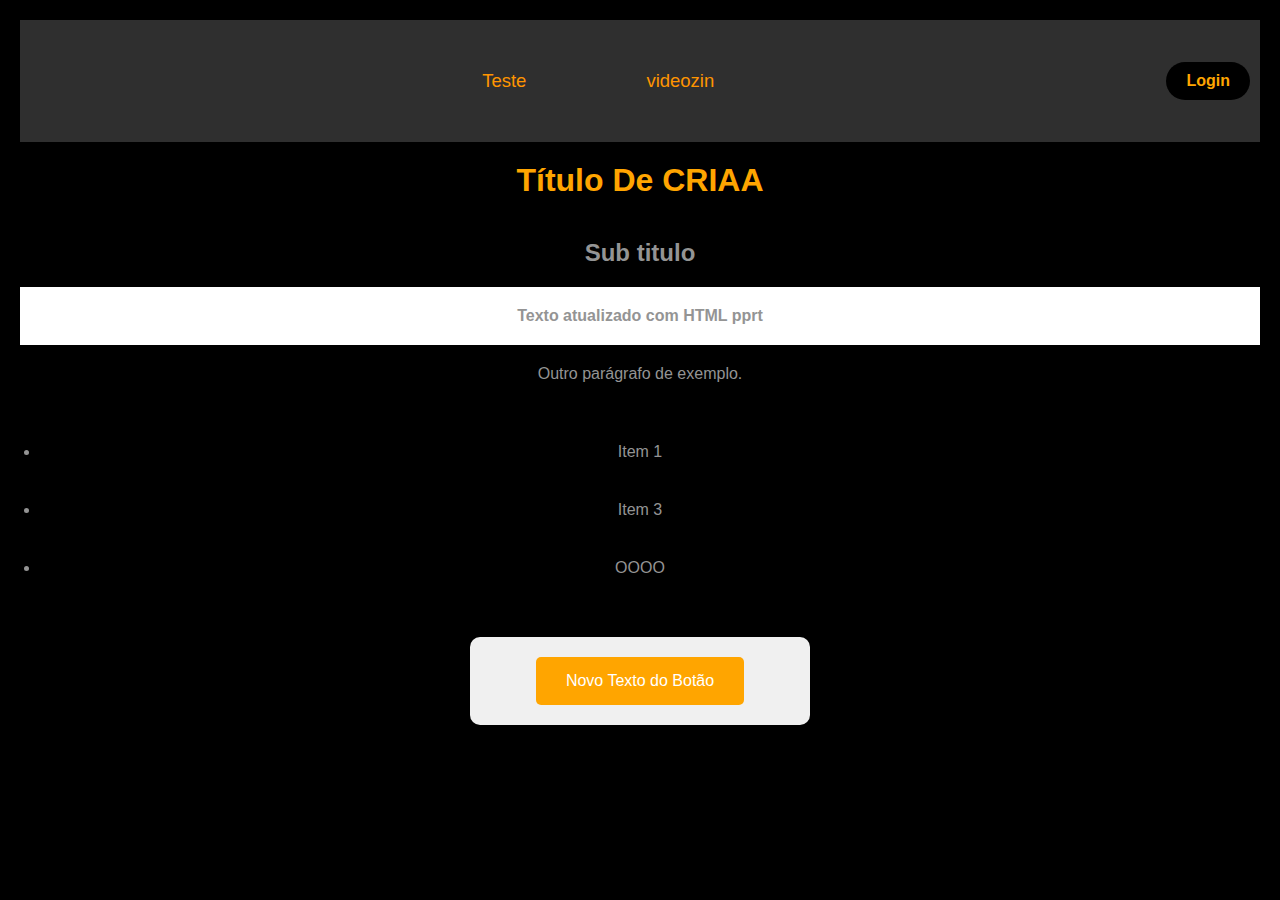
<file: DOM/index.html>
<!DOCTYPE html>
<html lang="en">
<head>
    <meta charset="UTF-8">
    <meta name="viewport" content="width=device-width, initial-scale=1.0">
    <title>Manipulação de DOM</title>
    <link rel="stylesheet" href="styles.css"> 
</head>
<body>
    <header>
        <nav>
            <div class="logo">
               
            </div>
            <ul class="nav-links">
                <li><a href='index.html'>Teste</a></li>
                <li><a href="videozi.html ">videozin</a></li>
               
            </ul>
            <div class="cta">
                
                <a href="login.html" class="btn-try-free">Login</a>
            </div>
        </nav>
    </header>
    <h1 id="titulo">Título Original</h1>
    <h2 id="subtitulo">Sub titulo</h2>
    <a> </a>
    <p class="texto">Este é um parágrafo de exemplo.</p>
    <p class="texto">Outro parágrafo de exemplo.</p>
    <ul id="lista">
        <li>Item 1</li>
        <li>Item 2</li>
        <li>Item 3</li>
    </ul>
    <div class="aa">
        <button id="botao">Clique aqui></button>
    </div>
    <script src="script.js"></script>
</body>
</html>
</file>
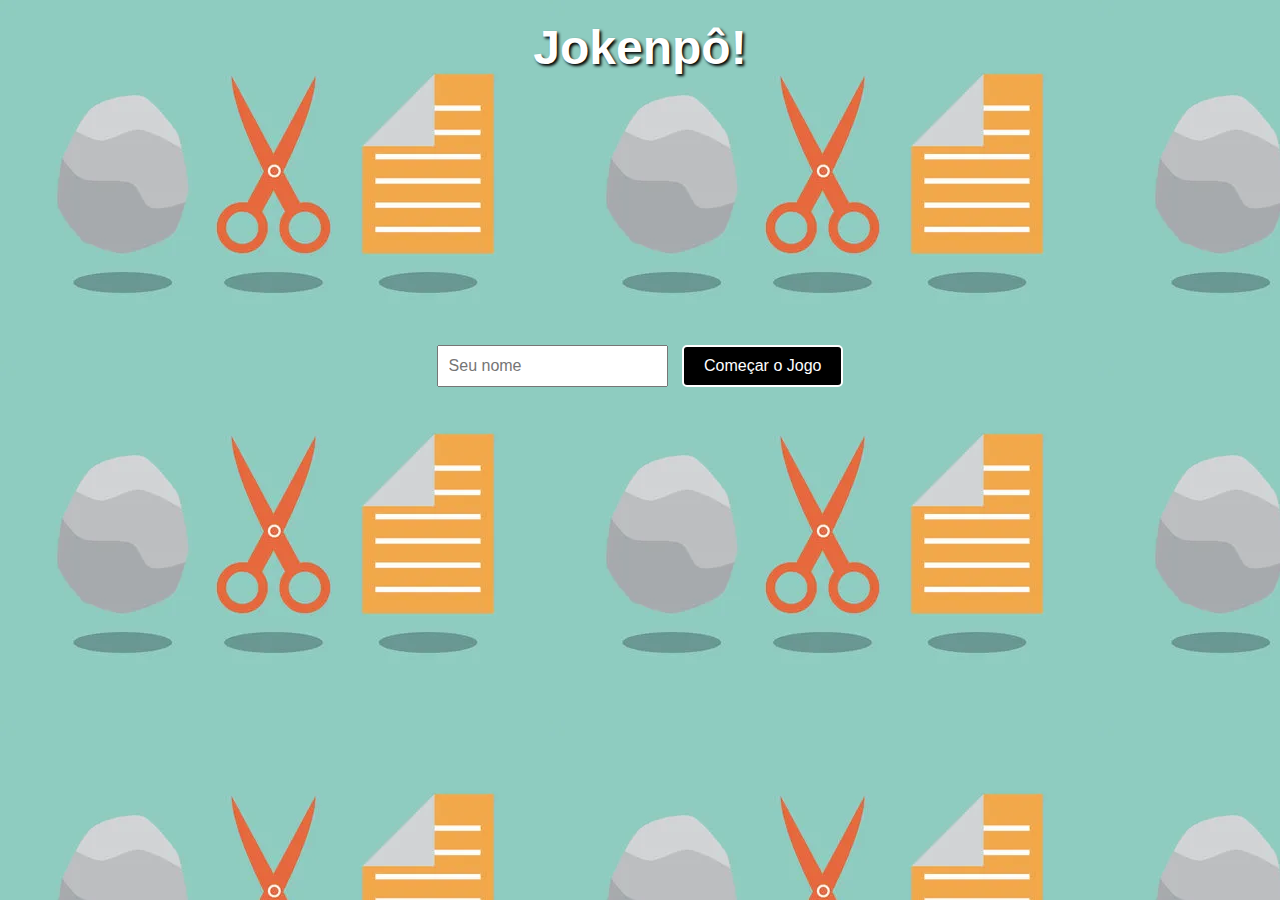
<file: jokenpo/index.html>
<!DOCTYPE html>
<html lang="pt-br">
<head>
    <meta charset="UTF-8">
    <meta http-equiv="X-UA-Compatible" content="IE=edge">
    <meta name="viewport" content="width=device-width, initial-scale=1.0">
    <title>Jokenpo</title>
    <link rel="stylesheet" href="styles.css">
</head>
<body>
    <h1>Jokenpô!</h1>
    <div id="user-name-container">
     
        <input type="text" id="user-name" placeholder="Seu nome">
        <button id="start-game">Começar o Jogo</button>
    </div>

    <div class="game-container" style="display: none;">
        <div class="scoreboard">
            <p>Vitórias = <span id="won">0</span> | Derrotas = <span id="lost">0</span> | Empates = <span id="draw">0</span></p>
        </div>
        <div class="choices">
            <div id="rock" class="choice" onclick="playGame('rock')">
                <img src="rock.png" alt="Pedra">
                <p>Pedra</p>
            </div>
            <div id="paper" class="choice" onclick="playGame('paper')">
                <img src="paper.png" alt="Papel">
                <p>Papel</p>
            </div>
            <div id="scissors" class="choice" onclick="playGame('scissors')">
                <img src="scissors.png" alt="Tesoura">
                <p>Tesoura</p>
            </div>
        </div>
        <div id="game-result" class="result"></div>
        <div id="final-score" class="final-score"></div>
        <button id="play-again" style="display: none;">Jogar Novamente</button>
    </div>
    <script src="script.js"></script>
</body>
</html>
</file>
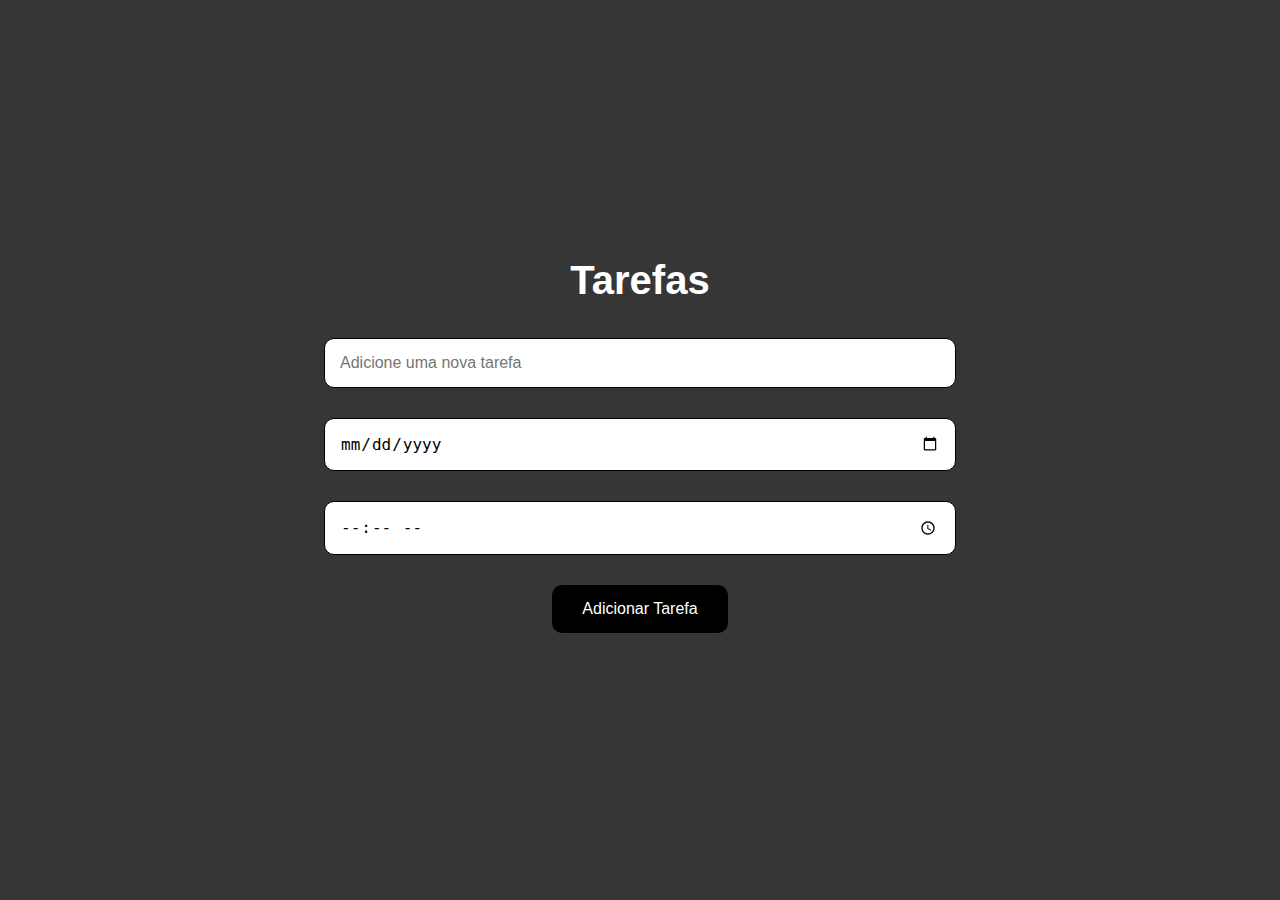
<file: todolist/index.html>
<!DOCTYPE html>
<html lang="en">
<head>
    <meta charset="UTF-8">
    <meta http-equiv="X-UA-Compatible" content="IE=edge">
    <meta name="viewport" content="width=device-width, initial-scale=1.0">
    <title>To-Do List</title>
    <link rel="stylesheet" href="styles.css">
</head>
<body>
    <div class="container">
        <h1>Tarefas</h1>
        <input type="text" id="newTask" placeholder="Adicione uma nova tarefa">
        <input type="date" id="taskDate" placeholder="Data">
        <input type="time" id="taskTime" placeholder="Hora">
        <button id="addTaskButton">Adicionar Tarefa</button>
        <ul id="taskList"></ul>
    </div>

    <script src="script.js"></script>
</body>
</html>
</file>
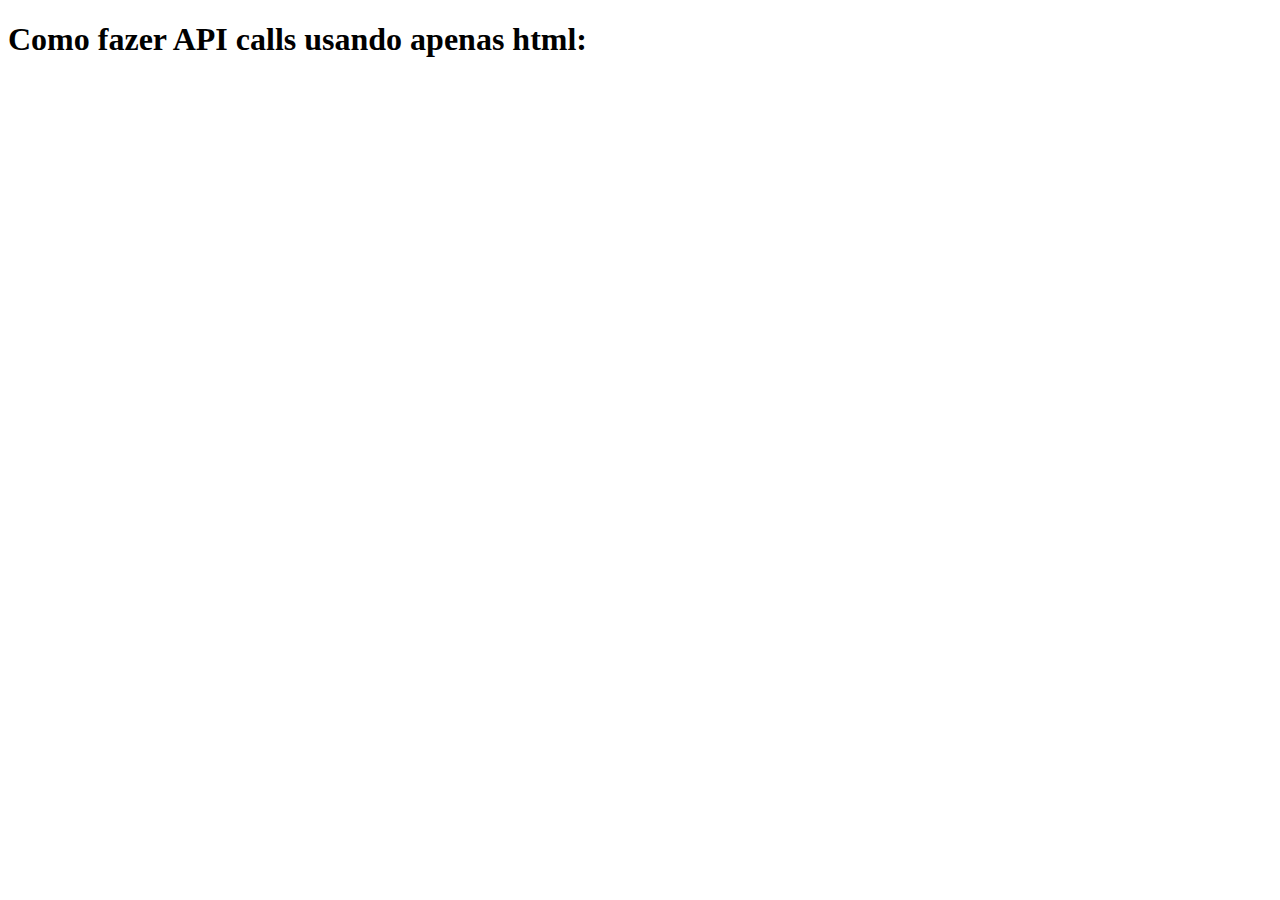
<file: DOM/videozi.html>
<!DOCTYPE html>
<html lang="pt-BR">
<head>
    <meta charset="UTF-8">
    <meta name="viewport" content="width=device-width, initial-scale=1.0">
    <title>Exibição de Vídeo do YouTube</title>
    <style>
        /* Estilo para centralizar e ajustar o tamanho do container */
        .video-container {
            position: relative;
            width: 100%;
            max-width: 800px; /* Tamanho máximo do container */
            margin: 0 auto; /* Centraliza o container */
            padding-top: 56.25%; /* Proporção de 16:9 para o vídeo */
        }

        .video-container iframe {
            position: absolute;
            top: 0;
            left: 0;
            width: 100%;
            height: 100%;
            border: none;
        }
    </style>
</head>
<body>

    <h1>Como fazer API calls usando apenas html:</h1>
    <!-- Container para o vídeo -->
    <div class="video-container">
        <!-- Iframe para incorporar o vídeo do YouTube com um título acessível -->
        <iframe width="560" height="315" src="https://www.youtube.com/embed/xvFZjo5PgG0?si=RgEgg5glWWOQrdp4" title="YouTube video player" frameborder="0" allow="accelerometer; autoplay; clipboard-write; encrypted-media; gyroscope; picture-in-picture; web-share" referrerpolicy="strict-origin-when-cross-origin" allowfullscreen></iframe>
    </div>
    <main>
        <section class="opa">
            <div class="opa-texto">

            </div>
        </section>
    </main>
</body>
</html>
</file>
<file: jokenpo/styles.css>
body {
    font-family: Arial, sans-serif;
    text-align: center;
    background-image: url(background.png);
    padding: 0;
}

h1 {
    margin: 20px 0;
    font-size: 3em;
    color: #ffffff; 
    text-shadow: 1px 1px 2px #000000; 
    text-shadow: 2px 2px 3px #000000; 
    padding-bottom: 250px;
}

.game-container {
    display: flex;
    flex-direction: column;
    align-items: center;
}

.scoreboard {
    margin-bottom: 20px;
    font-size: 1.2em;
}

.choices {
    display: flex;
    justify-content: center;
}

.choice {
    margin: 0 15px;
    cursor: pointer;
    background-color: #ffffff; 
    border: 2px solid #0008ff; 
    border-radius: 10px; 
    padding: 20px; 
    box-shadow: 0 4px 8px rgba(0, 0, 0, 0.2); 
}

.choice img {
    width: 100px;
    transition: transform 0.3s;
}

.choice p {
    font-size: 1.2em;
    font-weight: bold;
    margin-top: 10px;
    color: #333;
}

.result {
    margin-top: 20px;
    font-size: 1.5em;
    color: #ffffff;
}

.final-score {
    margin-top: 10px;
    font-size: 1.3em;
    color: #666;
}

#play-again {
    margin-top: 20px;
    padding: 10px 20px;
    font-size: 1em;
    background-color: #ffffff; /* White background for the button */
    color: #333; /* Black text color for the button */
    border: 2px solid #007bff; /* Blue border around the button */
    cursor: pointer;
    border-radius: 5px;
}

#play-again:hover {
    background-color: #b7b7b7; /* Slightly grey background on hover */
    border-color: #0c7aef; /* Darker blue border on hover */
}
#user-name-container {
    text-align: center;
    margin-top: 20px;
}

#user-name {
    padding: 10px;
    font-size: 1em;
    margin-right: 10px;
}

#start-game {
    padding: 10px 20px;
    font-size: 1em;
    background-color: #000000; /* Cor do botão */
    color: #fff; /* Cor do texto do botão */
    border: 2px solid #ffffff; 
    cursor: pointer;
    border-radius: 5px;
}

#start-game:hover {
    background-color: #0056b3; /* Cor do botão ao passar o mouse */
}
</file>
<file: todolist/styles.css>
body {
    font-family: Arial, sans-serif;
    background-color: #2a2a2a;
    margin: 0;
    padding: 0;
    height: 100vh;
}

.container {
    display: flex;
    flex-direction: column;
    justify-content: center;
    align-items: center;
    height: 100vh; /* Full height */
    width: 100vw;  /* Full width */
    background-color: #363636;
    padding: 20px;
    box-sizing: border-box;
    text-align: center;
}

h1 {
    color: #ffffff;
    font-size: 2.5rem; /* Increase font size of h1 */
    
    font-style: normal;
    margin-bottom: 20px; /* Add some margin below the heading */
}

input[type="text"], input[type="date"], input[type="time"] {
    width: 100%;
    max-width: 600px; /* Increase max width */
    padding: 15px; /* Increase padding */
    font-size: 1rem; /* Increase font size */
    margin-top: 15px; /* Increase top margin */
    margin-bottom: 15px; /* Increase bottom margin */
    border-radius: 10px; /* Increase border-radius for more rounded corners */
    border: 1px solid #000000;
}

button {
    background-color: #000000;
    color: rgb(255, 255, 255);
    border: none;
    padding: 15px 30px; /* Increase padding */
    border-radius: 10px; /* Increase border-radius for more rounded corners */
    cursor: pointer;
    font-size: 1rem; /* Increase font size */
    margin-top: 15px; /* Increase top margin */
}

button:hover {
    background-color: #0003b3;
}

ul {
    list-style-type: none;
    padding: 0;
    margin-top: 20px;
    color: #ffffff;
    width: 100%;
    max-width: 600px; /* Increase max width */
}

li {
    display: flex;
    justify-content: space-between;
    align-items: center;
    padding: 12px; /* Increase padding */
    border-bottom: 1px solid #ddd;
    width: 100%;
}

li.completed {
    text-decoration: line-through;
    color: #ffffff;
}

.remove-button {
    background-color: rgba(0, 0, 0, 0.771);
    color: white;
    border: none;
    padding: 8px; /* Increase padding */
    border-radius: 5px;
    cursor: pointer;
    font-size: 1.2rem; /* Increase font size */
}

.remove-button:hover {
    background-color: rgb(255, 0, 0);
}
</file>
<file: DOM/styles.css>
/* Reset some basic styles */
body, h1, p, ul, li {
    margin: 0;
    padding: 0;
    font-family: 'Arial', sans-serif;
    color: #949494;
    padding: 20px;
    text-align: center;
}

body {
    display: block;
    align-items: center;
    background-color: #000;
    text-align: center;
}

/* Navigation bar */
header {
    background-color: #2f2f2f;
    padding: 10px;
    text-align: center;
}

nav {
    display: flex;
    align-items: center;
    justify-content: space-between;
    

.logo img {
    max-height: 40px;
}

.nav-links {
    display: flex;
    list-style: none;
    gap: 50px
}

.nav-links li {
    margin: 0 15px;
}

.nav-links a {
    text-decoration: none;
    color: #ff9500;
    font-weight: 500;
    font-size: 18.5px;
    text-shadow: #ffffff;

    }

.nav-links a:hover {
    color: #ffffff;
}
}
.cta .btn-try-free {
    display: inline-flex;
    background-color: #000000;
    padding: 10px 20px;
    border-radius: 20px;
    color: #ffa600;
    text-decoration: none;
    font-weight: 600;

}

.cta .btn-try-free:hover {
    background-color: #ff6600;
}

.aa {
    background-color: #f0f0f0; /* Light grey background */
    padding: 20px; /* Padding inside the container */
    text-align: center; /* Center the button inside the div */
    border-radius: 10px; /* Rounded corners for the container */
    margin: 20px auto; /* Center the div on the page with some margin */
    max-width: 300px; /* Maximum width for the container */
}

/* Style for the button */
#botao {

    color: white; /* White text */
    padding: 15px 30px; /* Top-bottom and left-right padding */
    font-size: 16px; /* Font size */
    border: none; /* Remove the default button border */
    border-radius: 5px; /* Rounded corners for the button */
    cursor: pointer; /* Pointer cursor on hover */
    transition: background-color 0.3s; /* Smooth transition for hover effect */
}

/* Hover effect for the button */
#botao:hover {
    background-color: #45a049; /* Darker green when hovered */
}
</file>
